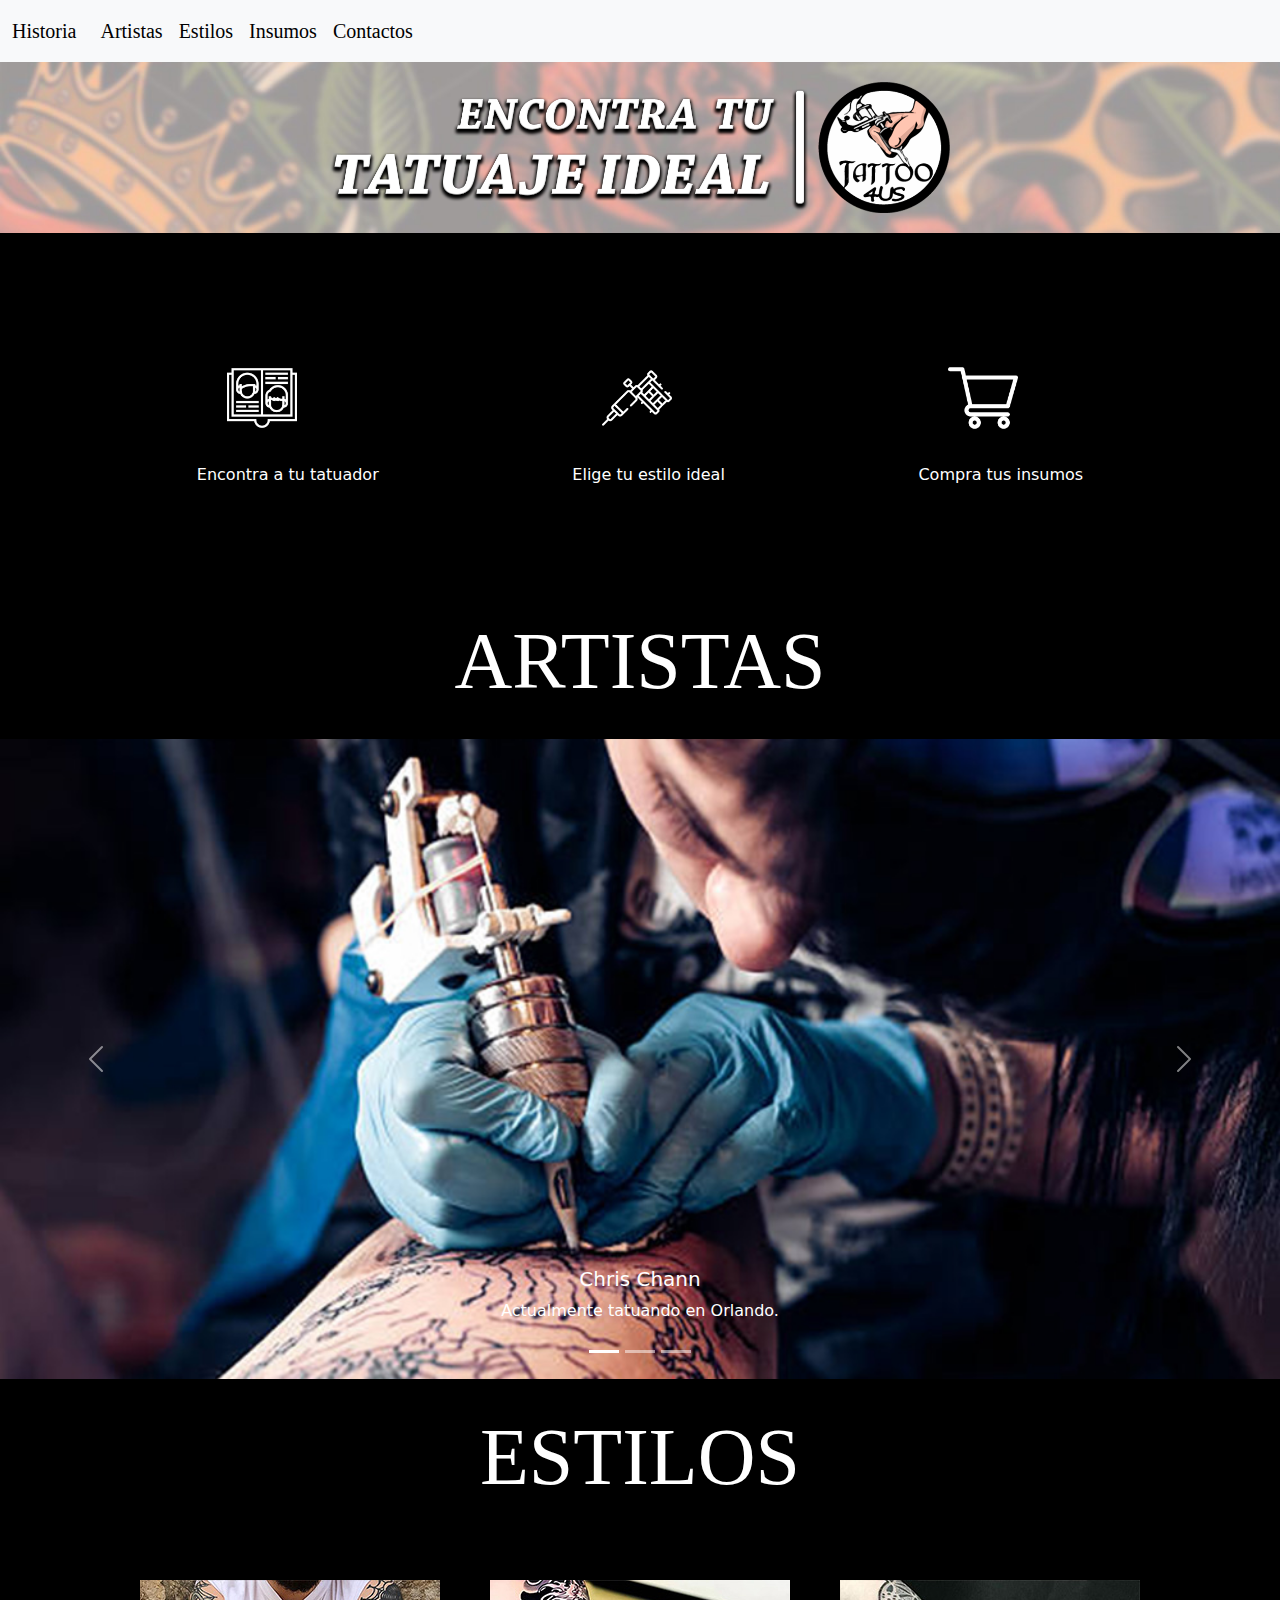
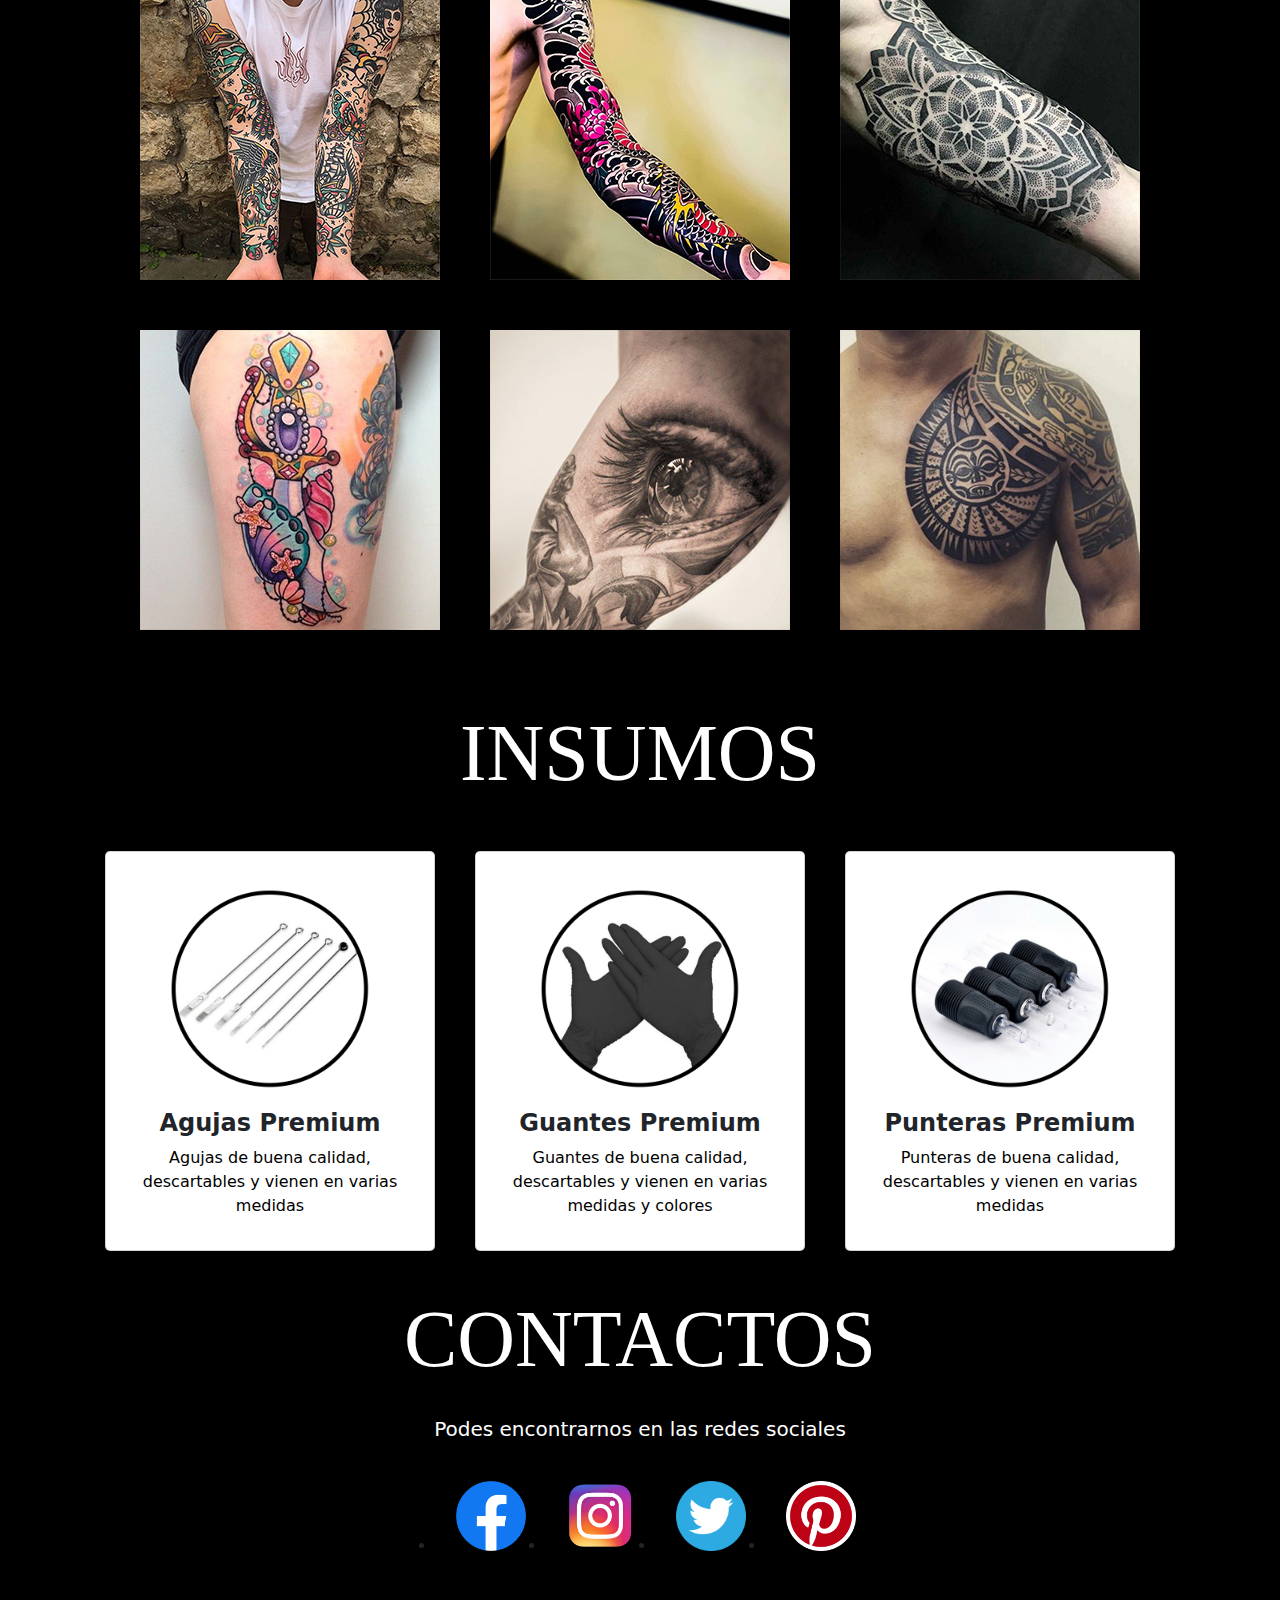
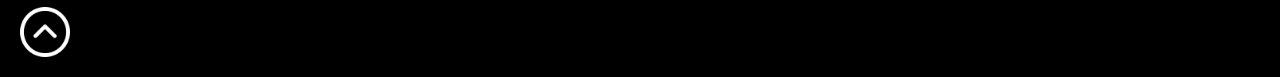
<file: index.html>
<!DOCTYPE html>
<html lang="en">
<head>
    <meta charset="UTF-8">
    <meta http-equiv="X-UA-Compatible" content="IE=edge">
    <meta name="viewport" content="width=device-width, initial-scale=1.0">
    <link rel="shortcut icon" href="/images/ink.png" type="image/x-icon">
    <link rel="stylesheet" href="https://cdn.jsdelivr.net/npm/bootstrap@5.2.0-beta1/dist/css/bootstrap.min.css">
    <title>Tattoo4us</title>
<link rel="stylesheet" href="style.css">
</head>
<body>
    
    <!-- Navbar -->

<section id="top">
  <nav class="navbar navbar-expand-lg bg-light">
    <div class="container-fluid">
      <a class="navbar-brand" href="story.html" target="_blank">Historia</a>
      <button class="navbar-toggler" type="button" data-bs-toggle="collapse" data-bs-target="#navbarSupportedContent" aria-controls="navbarSupportedContent" aria-expanded="false" aria-label="Toggle navigation">
        <span class="navbar-toggler-icon"></span>
      </button>
      <div class="collapse navbar-collapse" id="navbarSupportedContent">
        <ul class="navbar-nav me-auto mb-2 mb-lg-0">
          <li class="nav-item">
            <a class="nav-link active" aria-current="page" href="#Art">Artistas</a>
          </li>
          <li class="nav-item">
            <a class="nav-link" href="#Style">Estilos</a>
          </li>
          <li class="nav-item dropdown">
            <a class="nav-link" href="#Ins" >
              Insumos
            </a>
          </li>
          <li class="nav-item">
            <a class="nav-link" href="#Cnt">Contactos</a>
          </li>
        </ul>
      </div>
    </div>
  </nav>
</section>

<!-- Fin Navbar -->

<!-- Banner -->
<section class="ban">
    <img class="titulo" src="/images/encabezado.png" alt="titulo">    
</section>
<!-- Fin Banner -->

<!-- Servicios -->
<section class="padre">
<div class="hijo1">
    <img class="icon" src="/images/artists.png" alt="artistas">
    <p> Encontra a tu tatuador </p>
    
</div>

<div class=hijo2>
    <img class="icon" src="/images/styles.png" alt="stylos">
    <p> Elige tu estilo ideal </p>
</div>

<div class="hijo3">
    <img class="icon" src="/images/shopping-cart.png" alt="insumos">
    <p> Compra tus insumos  </p>
</div>
</section>
<!-- Fin Servicios -->

<h2>
  ARTISTAS 
</h2>

<!-- Carrusel imagenes artistas -->

<section class="carru" id="Art">
    <div id="carouselExampleCaptions" class="carousel slide" data-bs-ride="false">
        <div class="carousel-indicators">
          <button type="button" data-bs-target="#carouselExampleCaptions" data-bs-slide-to="0" class="active" aria-current="true" aria-label="Slide 1"></button>
          <button type="button" data-bs-target="#carouselExampleCaptions" data-bs-slide-to="1" aria-label="Slide 2"></button>
          <button type="button" data-bs-target="#carouselExampleCaptions" data-bs-slide-to="2" aria-label="Slide 3"></button>
        </div>
        <div class="carousel-inner">
          <div class="carousel-item active">
            <img src="/images/artista1.jpg" class="d-flex w-100" alt="...">
            <div class="carousel-caption d-none d-md-block">
              <h5>Chris Chann</h5>
              <p>Actualmente tatuando en Orlando.</p>
            </div>
          </div>
          <div class="carousel-item">
            <img src="/images/artista2.jpg" class="d-flex w-100" alt="...">
            <div class="carousel-caption d-none d-md-block">
              <h5>John Myer</h5>
              <p>Actualmente tatuando en Alaska.</p>
            </div>
          </div>
          <div class="carousel-item">
            <img src="/images/artista3.jpg" class="d-flex w-100" alt="...">
            <div class="carousel-caption d-none d-md-block">
              <h5>Mary Jane</h5>
              <p>Actualmente tatuando en Canada.</p>
            </div>
          </div>
        </div>
        <button class="carousel-control-prev" type="button" data-bs-target="#carouselExampleCaptions" data-bs-slide="prev">
          <span class="carousel-control-prev-icon" aria-hidden="true"></span>
          <span class="visually-hidden">Previous</span>
        </button>
        <button class="carousel-control-next" type="button" data-bs-target="#carouselExampleCaptions" data-bs-slide="next">
          <span class="carousel-control-next-icon" aria-hidden="true"></span>
          <span class="visually-hidden">Next</span>
        </button>
      </div>
</section>
<!-- Fin Carrusel imagenes -->

<h2>
  ESTILOS
</h2>

<!-- Estilos -->

<section class="estilos" id="Style">
  <main class="father">
      <div class="son1">
          <img src="/images/tradi.jpg" alt="tradi">
  
      </div>
  
      <div class="son2">
          <img src="/images/japo.jpg" alt="oriental">
  
      </div>
  
      <div class="son3">
          <img src="/images/punti.jpg" alt="puntillismo">
  
      </div>
  
      <div class="son4">
          <img src="/images/newschool.jpg" alt="newschool">
  
      </div>
  
      <div class="son5">
          <img src="/images/realissmo.jpg" alt="realismo">
  
      </div>
  
      <div class="son6">
          <img src="/images/trivals.jpg" alt="trivals">
  
      </div>
  
  </main>
  </section>

  <!-- Fin estilos -->


<h2>
  INSUMOS
</h2>

<!-- Insumos -->

<section id="Ins" class="insumos">

  <div class="pop">
  
      <div class="card">
          <img src="/images/insumo1.png" alt="agujas">
          <h5> Agujas Premium </h5>
          <p> Agujas de buena calidad, descartables y vienen en varias medidas </p>
      </div>
  
      <div class="card">
          <img src="/images/insumo2.png" alt="guantes">
          <h5> Guantes Premium </h5>
          <p> Guantes de buena calidad, descartables y vienen en varias medidas y colores </p>
      </div>
  
      <div class="card">
          <img src="/images/insumo3.png" alt="punteras">
          <h5> Punteras Premium </h5>
          <p> Punteras de buena calidad, descartables y vienen en varias medidas  </p>
      </div>
  
  
  </div>
  
  </section>

  <!-- Fin Insumos -->

  <h4>
    CONTACTOS
  </h4>
  <h3>
    Podes encontrarnos en las redes sociales
  </h3>

  <!-- Contactos -->
  <footer>

    <section id="Cnt">
             
  <ul class="redes" >
       <li ><a href="facebook/tattoo4us" target="_blank"> <img src="/images/Facebook_Logo_(2019).png" alt="fb" class="fb"></a></li>
       <li ><a href="instagram/tattoo4us" target="_blank"> <img src="/images/instagram-Logo-PNG-.png" alt="ig" class="ig"></a></li>
       <li ><a href="twitter/tattoo4us" target="_blank"> <img src="/images/twitter-logo-3.png" alt="tw" class="tw"></a></li>
       <li ><a href="pinterest/tattoo4us" target="_blank"> <img src="/images/Pinterest-logo.png" alt="pn" class="pn"></a></li>
  </ul>
            

</section>

</footer>
<!-- Fin Contactos -->


<!-- Boton extra para scroll to top -->
<a href="#top"> <img src="/images/up-arrow.png" alt="up" class="bot"> </a>



    <script src="https://cdn.jsdelivr.net/npm/bootstrap@5.2.0-beta1/dist/js/bootstrap.bundle.min.js"></script>
</body>
</html>
</file>
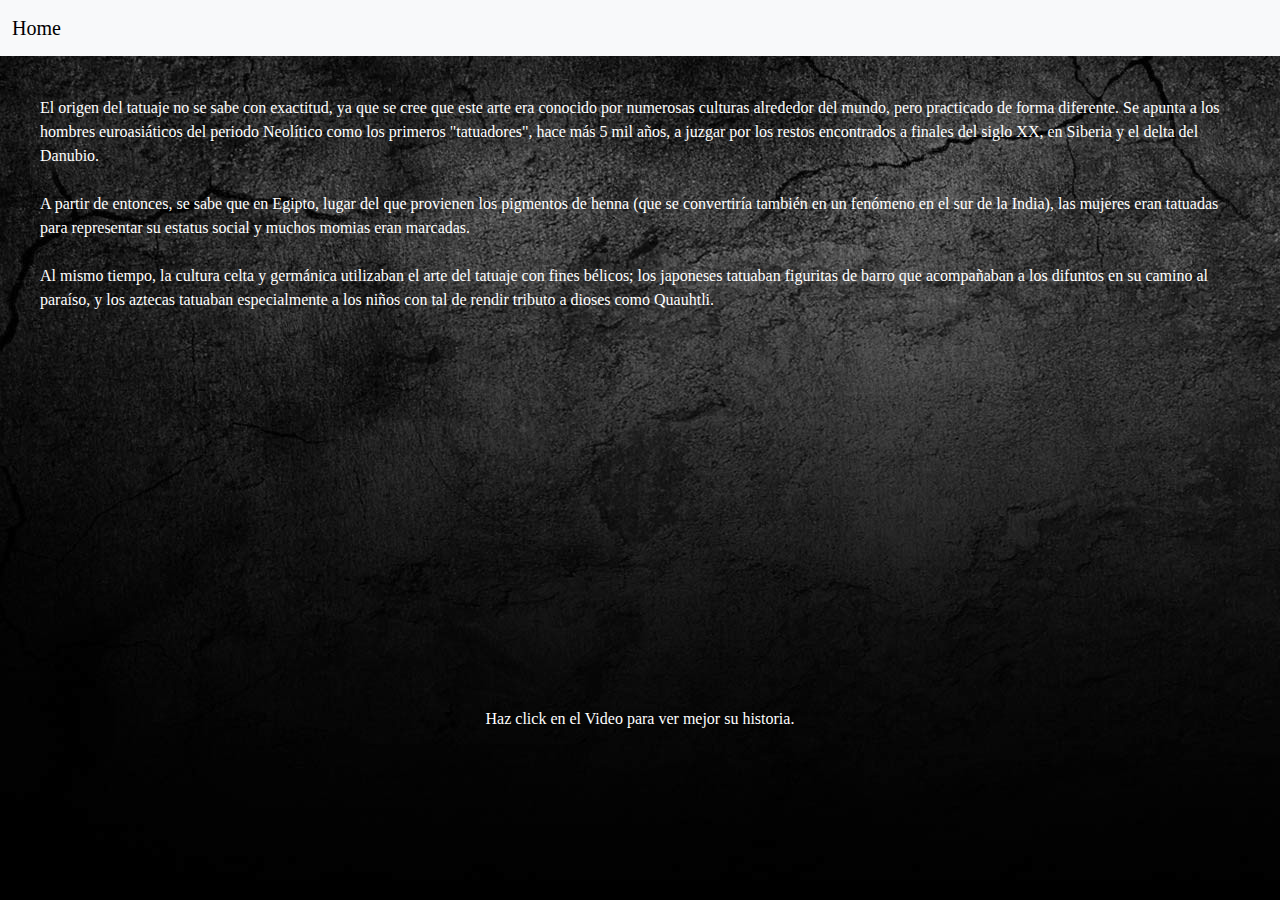
<file: story.html>
<!DOCTYPE html>
<html lang="en">
<head>
    <meta charset="UTF-8">
    <meta http-equiv="X-UA-Compatible" content="IE=edge">
    <meta name="viewport" content="width=device-width, initial-scale=1.0">
    <link rel="shortcut icon" href="/images/ink.png" type="image/x-icon">
    <link rel="stylesheet" href="https://cdn.jsdelivr.net/npm/bootstrap@5.2.0-beta1/dist/css/bootstrap.min.css">
    <title>Historia del tatuaje</title>

    <link rel="stylesheet" href="story.css">
</head>
<body>

    <!-- Navbar -->

    <header>
        <nav class="navbar navbar-expand-lg bg-light">
            <div class="container-fluid">
              <a class="navbar-brand" href="index.html">Home</a>
              <button class="navbar-toggler" type="button" data-bs-toggle="collapse" data-bs-target="#navbarNav" aria-controls="navbarNav" aria-expanded="false" aria-label="Toggle navigation">
                <span class="navbar-toggler-icon"></span>
              </button>
              <div class="collapse navbar-collapse" id="navbarNav">
                
              </div>
            </div>
          </nav>
    </header>

    <!-- Fin Navbar -->

    <!-- Breve texto descriptivo -->

    <section>
        <p>
            El origen del tatuaje no se sabe con exactitud, ya que se cree que este arte era conocido por numerosas culturas alrededor del mundo, pero practicado de forma diferente. Se apunta a los hombres euroasiáticos del periodo Neolítico como los primeros "tatuadores", hace más 5 mil años, a juzgar por los restos encontrados a finales del siglo XX, en Siberia y el delta del Danubio. 
            <br></br>
A partir de entonces, se sabe que en Egipto, lugar del que provienen los pigmentos de henna (que se convertiría también en un fenómeno en el sur de la India), las mujeres eran tatuadas para representar su estatus social y muchos momias eran marcadas.
<br></br>
Al mismo tiempo, la cultura celta y germánica utilizaban el arte del tatuaje con fines bélicos; los japoneses tatuaban figuritas de barro que acompañaban a los difuntos en su camino al paraíso, y los aztecas tatuaban especialmente a los niños con tal de rendir tributo a dioses como Quauhtli.
        </p>
    </section>

    <!-- Fin de texto -->

    <!-- Video de Youtube -->

    <section class="video">

        <iframe width="560" height="315" src="https://www.youtube.com/embed/MYn15yDBvxM" title="YouTube video player" frameborder="0" allow="accelerometer; autoplay; clipboard-write; encrypted-media; gyroscope; picture-in-picture" allowfullscreen></iframe>
        
        </section>

    <!-- Fin video -->

    <!-- Sugerencia -->

        <div>
            <p>
                Haz click en el Video para ver mejor su historia.
            </p>
        </div>

     <!-- Fin Sugerencia -->


    <script src="https://cdn.jsdelivr.net/npm/bootstrap@5.2.0-beta1/dist/js/bootstrap.bundle.min.js"></script>
</body>
</html>
</file>
<file: style.css>
body {
    background-color: black;
}

/* Estilos Header */ 

.navbar-brand, .nav-link{
    font-family: Cambria, Cochin, Georgia, Times, 'Times New Roman', serif;
    font-size: 20px;
}

.nav-link {
    color: black;
    font-family: Cambria, Cochin, Georgia, Times, 'Times New Roman', serif;
    font-size: 20px;
   
}

.ban {
    display: flex;
    justify-content: center;
    background-image: url(/images/BANNER2.jpg);
    background-size: cover;
    background-attachment: fixed;
}

.titulo {
    width: 50%;
    height: 50%;
    margin: 10px;
    padding: 10px;
    
    
}

div p {
    color: white;
}

/* Estilos Servicios */
.padre {
    display: grid;
    grid-template-columns: repeat(3, 1fr);
    grid-template-rows: repeat(2, 1fr);
   
    display: flex;
    justify-content: space-around;
    margin: 50px;
    padding: 50px;

}

.icon {
    width: 70px;
    height: 70px;
    margin: 30px;
}

.hijo1 {
    grid-area: 1 / 1 / 2 / 2;
}
.hijo2 {
    grid-area: 1 / 2 / 2 / 3;
}
.hijo3 {
    grid-area: 1 / 3 / 2 / 4;
}

h2, h4 {
    color: white;
    font-family: Cambria, Cochin, Georgia, Times, 'Times New Roman', serif;
    font-size: 80px;
    display: flex;
    justify-content: center;
    margin: 20px;
    padding: 10px;
}

h3 {
    color: white;
    font-size: 20px;
    display: flex;
    justify-content: center;
    margin: 20px;
}

/* Estilos carrusel */

.carru {
    width: 100%;
    height: 100%;
    
}

/* Estilos */
.estilos {

    padding: 20px;
    margin: 25px;
    display: flex;
    justify-content: center;
    
    }

.father {
    
    display: grid;
    grid-template-columns: repeat(3, 1fr);
    grid-template-rows: repeat(4, 1fr);
    grid-column-gap: 50px;
    grid-row-gap: 50px;
    margin: 10px;
    padding: 10px;

}

.son1 {
    grid-area: 1 / 1 / 3 / 2 ;
    width: 100%;
    height: 100%;
   

}

.son2 {
    grid-area: 1 / 2 / 3 / 3 ;
    width: 100%;
    height: 100%;
    
    
}

.son3 {
    grid-area: 1 / 3 / 3 / 4 ;
    width: 100%;
    height: 100%;
  
    
}

.son4 {
    grid-area: 3 / 1 / 5 / 2;
    width: 100%;
    height: 100%;
    
    
}

.son5 {
    grid-area: 3 / 2 / 5 / 3 ;
    width: 100%;
    height: 100%;
  
    
}

.son6 {
    grid-area: 3 / 3 / 5 / 4;
    width: 100%;
    height: 100%;
    
}

.father .son1:hover{
    transform: translateY(-15px);
    box-shadow: 0 12px 16px rgba(0, 0, 0, 0.2);
}
.father .son2:hover{
    transform: translateY(-15px);
    box-shadow: 0 12px 16px rgba(0, 0, 0, 0.2);
}
.father .son3:hover{
    transform: translateY(-15px);
    box-shadow: 0 12px 16px rgba(0, 0, 0, 0.2);
}.father .son4:hover{
    transform: translateY(-15px);
    box-shadow: 0 12px 16px rgba(0, 0, 0, 0.2);
}
.father .son5:hover{
    transform: translateY(-15px);
    box-shadow: 0 12px 16px rgba(0, 0, 0, 0.2);
}
.father .son6:hover{
    transform: translateY(-15px);
    box-shadow: 0 12px 16px rgba(0, 0, 0, 0.2);
}

/*Estilos cards */

.pop {
    width: 100%;
    max-width: 1200px;
    height: 430px;
    display: flex;
    flex-wrap: wrap;
    justify-content: center;
    margin: auto;
}

.pop .card {
    width: 330px;
    height: 400px;
    border-radius: 5px;
    box-shadow: 0 2px 2px rgba(0, 0, 0 , 0.2);
    overflow: hidden;
    margin: 20px;
    text-align: center;
    transition: all 0.25s;
    background-color: white;
    display: flex;
    justify-content: center;
    align-items: center;
}

.pop .card:hover {
    transform: translateY(-15px);
    box-shadow: 0 12px 16px rgba(0, 0, 0, 0.2);
}

.pop .card img{
    width: 220px;
    height: 220px;
    margin: 10px;
    padding: 10px;
}

.pop .card h5{
    font-weight: 600;
    font-size: x-large;
}

.pop .card p{
    padding: 0 1rem;
    font-size: 16px;
    font-weight: 300;
    color: black;
}


/* Estilos Redes */

.estilos {
    background-image: url(/images/background.png);
    background-attachment: fixed;
}

.redes {
    display: flex;
    justify-content: center;
}

.fb , .ig , .tw , .pn {

    display: flex;
    justify-content: center;
    width: 70px;
    height: 70px;
    }

    .fb {
        transition: all;
        transition-duration: 2s;
        margin: 20px;
    }
    
    .fb:hover{
        transform: scale(2);
    }
    
    .ig {
        transition: all;
        transition-duration: 2s;
        margin: 20px;

    }
    
    .ig:hover{
        transform: scale(2);
    }
    
    .tw {
        transition: all;
        transition-duration: 2s;
        margin: 20px;

    }
    
    .tw:hover{
        transform: scale(2);
    }
    
    .pn {
        transition: all;
        transition-duration: 2s;
        margin: 20px;

    }
    
    .pn:hover{
        transform: scale(2);
    }

    .bot {
        width: 50px;
        height: 50px;
        margin: 20px;
       
    }

 
    /* Medias */ 

@media screen and (max-width:800px) {
    
.padre, h3, .bot, h4 {
    display: none;
}

}

@media screen and (max-width: 1000px) {

    .father {
        width: 20%;
        height: 20%;
        display: flex;
        flex-wrap: wrap;       
        
    }

    .son1, .son2, .son3, .son4, .son5, .son6 {
        display: flex;
        justify-content: center;
    }


}


@media screen and (max-width: 700px) {

 .pop {
     display: flex;
     flex-wrap: wrap;
     width: 55%;
     height: 55%;
     
     
 }

}
</file>
<file: story.css>
body{
    background-image: url(/images/fondo.jpg);
}

/* Estilos Navbar */ 
 
.navbar-brand {
    font-family:Cambria, Cochin, Georgia, Times, 'Times New Roman', serif;
}
 
/* Estilos texto y video */ 

section p {
    color: white;
    font-family: Cambria, Cochin, Georgia, Times, 'Times New Roman', serif;
    display: flex;
    justify-content: center;
    margin: 20px;
    padding: 20px;
}

.video {
    display: flex;
    justify-content: center;
}

div p {
    color: white;
    font-family: Cambria, Cochin, Georgia, Times, 'Times New Roman', serif;
    display: flex;
    justify-content: center;
    margin: 20px;
    padding: 20px;
}
</file>
